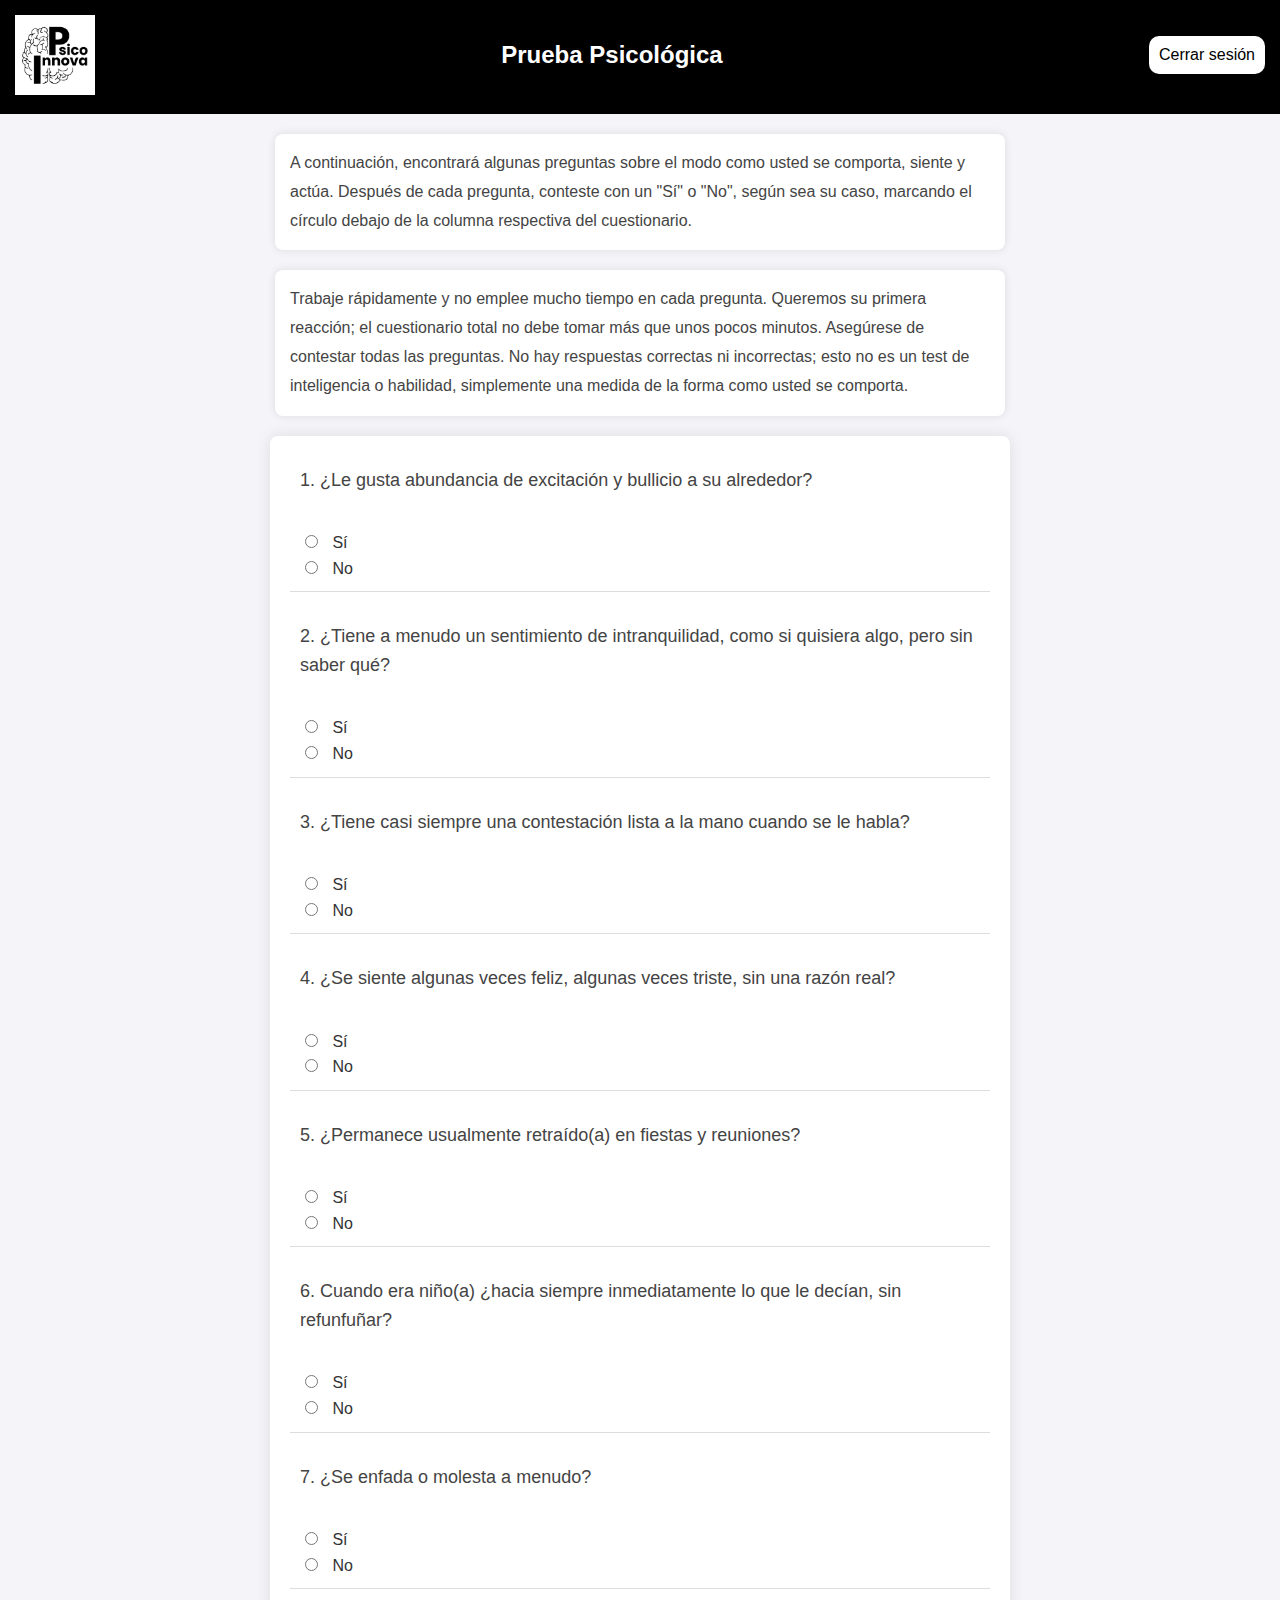
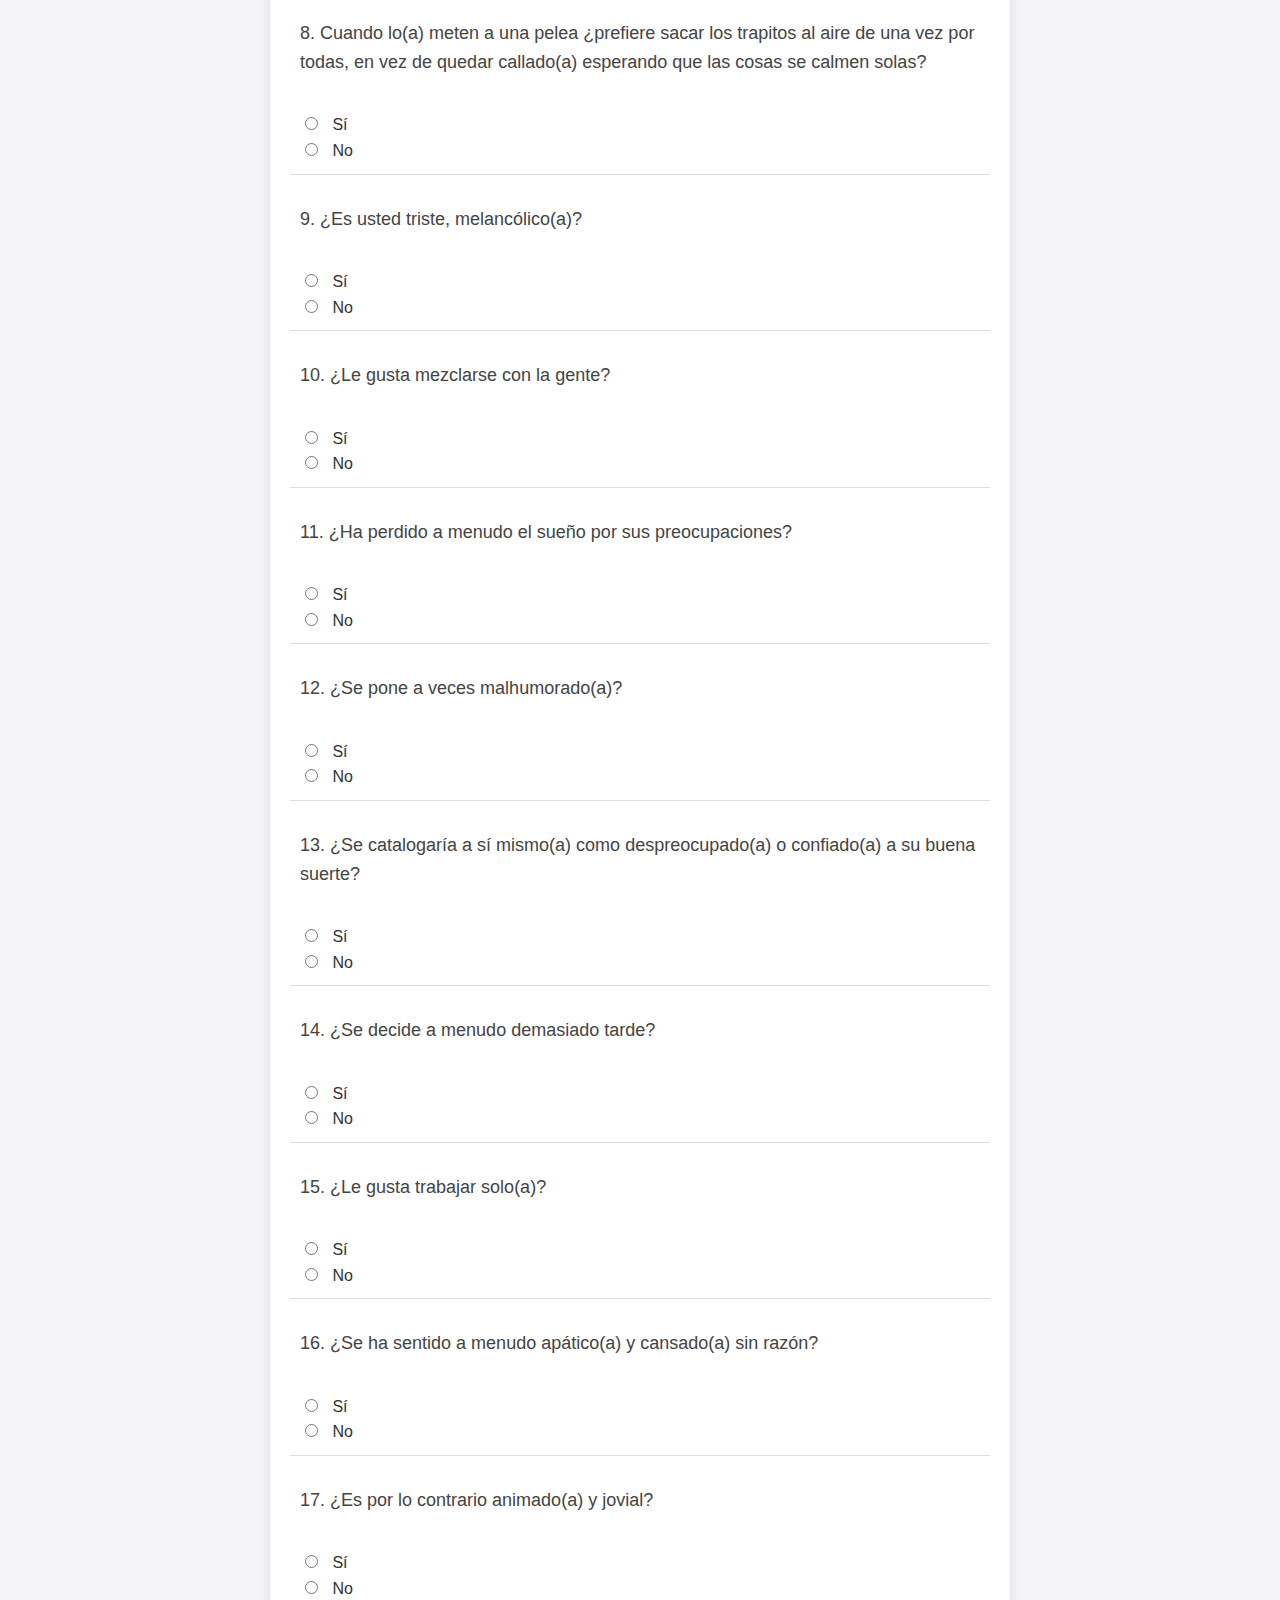
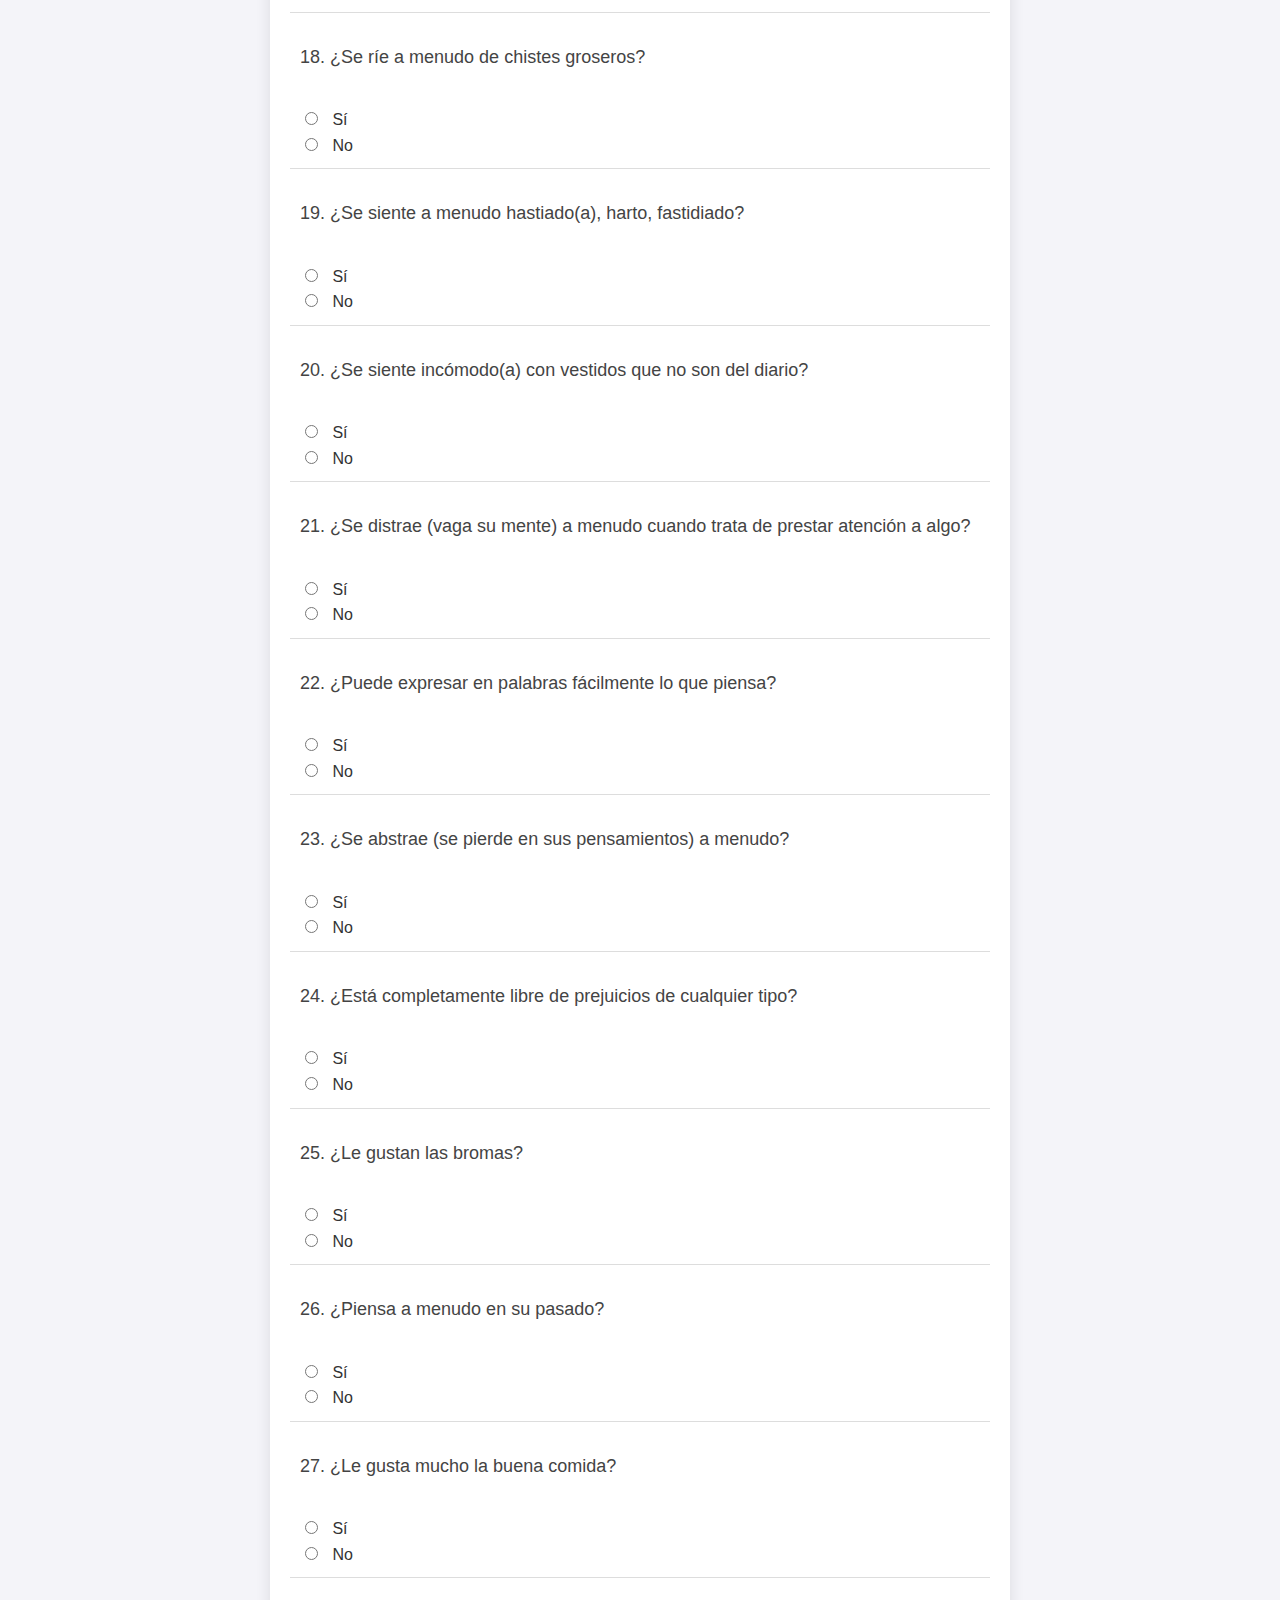
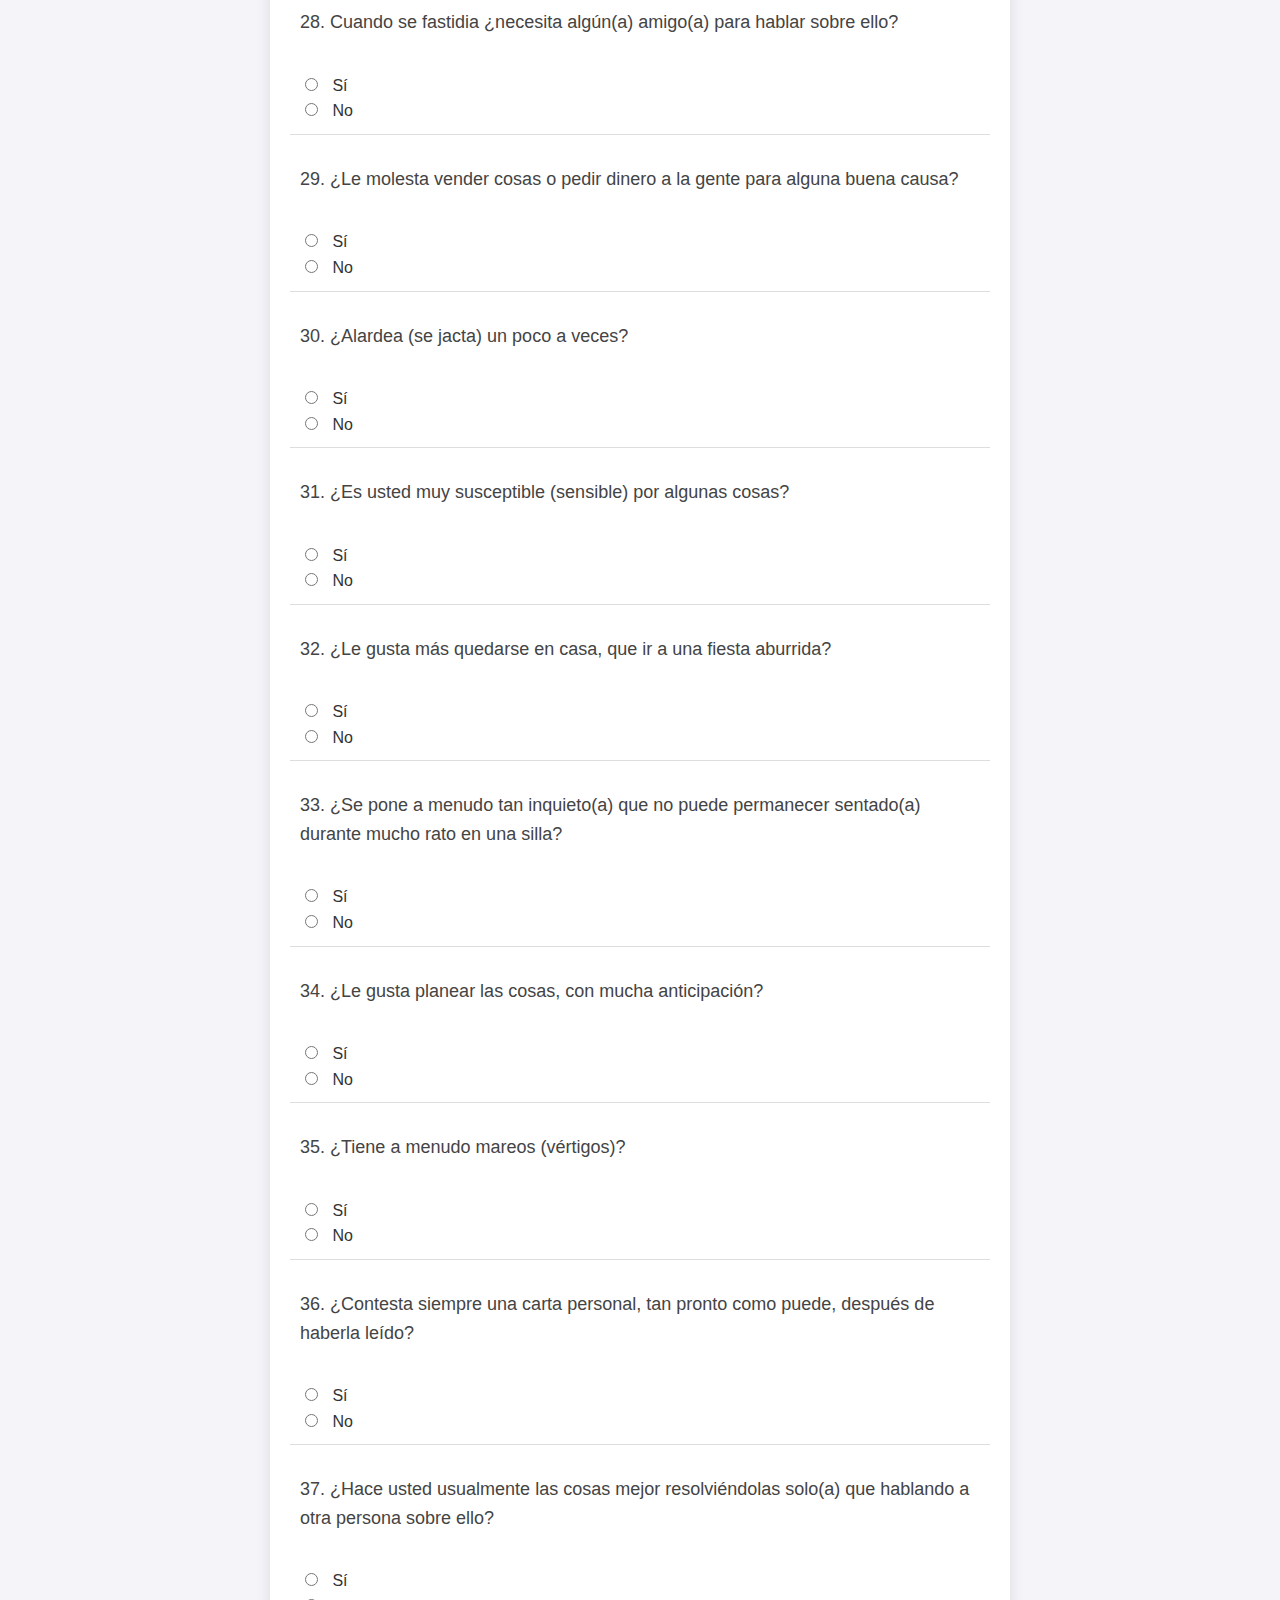
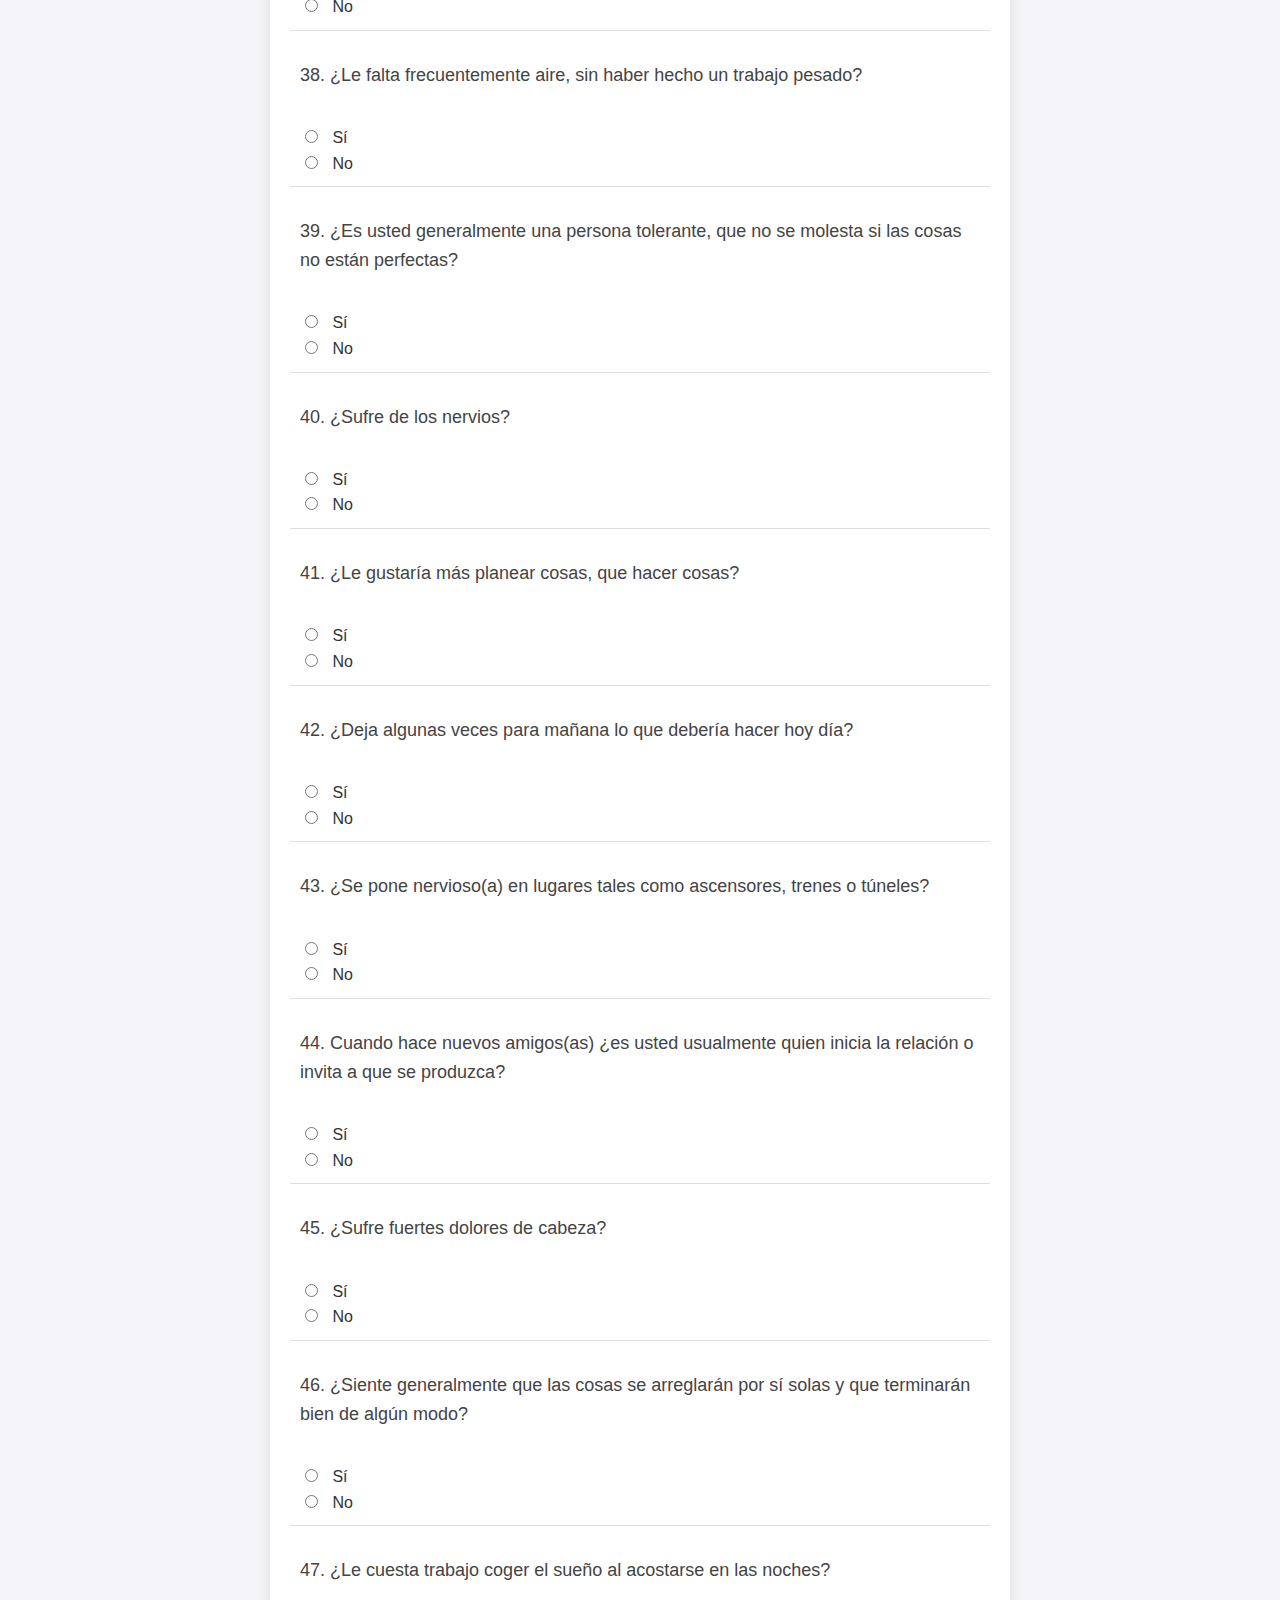
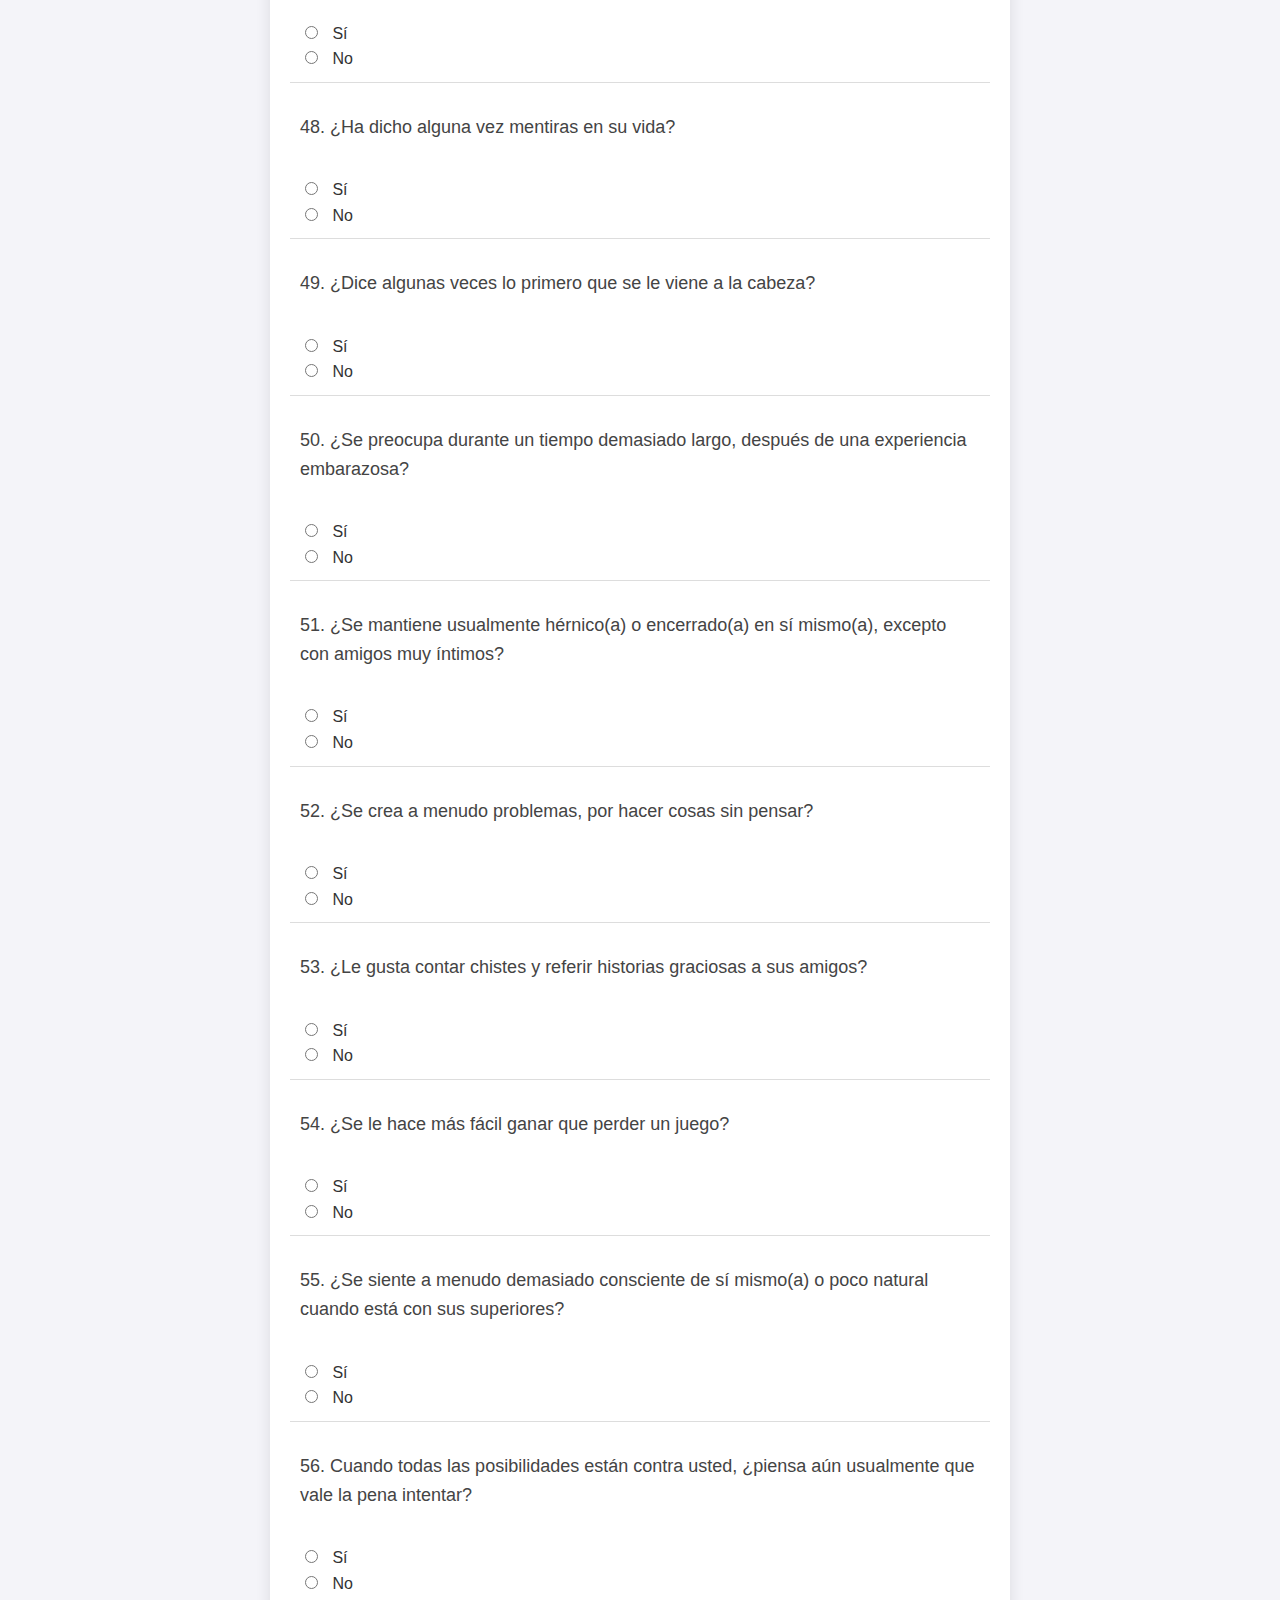
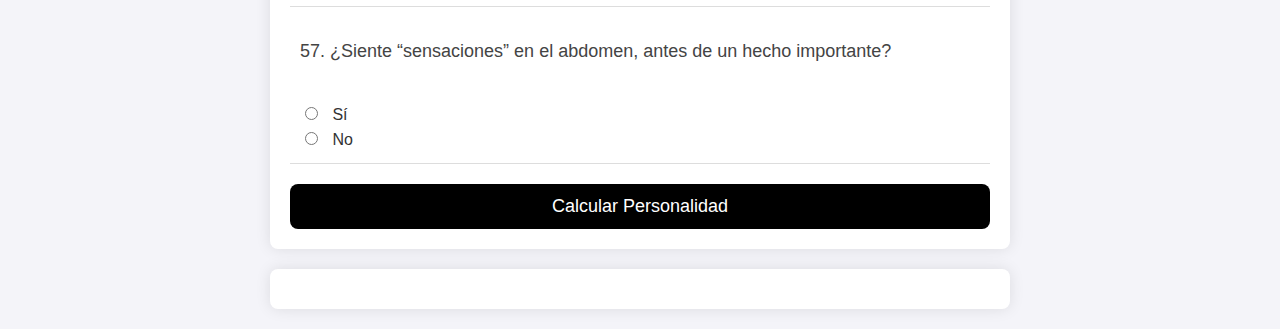
<file: test.html>
<!DOCTYPE html>
<html lang="es">
<head>
    <meta charset="UTF-8">
    <meta name="viewport" content="width=device-width, initial-scale=1.0">
    <title>Psicoinnovate</title>
    <link rel="stylesheet" href="style/styles.css">
</head>
<body>
    <div class="header">
        <a href="https://75193813.wixsite.com/misitio">
            <img src="image/logo.png" alt="Logo"> <!-- Cambia el enlace del logo según sea necesario -->
        </a>
        <span class="title">Prueba Psicológica</span>
        <button onclick="location.href='index.html'">Cerrar sesión</button>
    </div>
    

<body>
    <p>A continuación, encontrará algunas preguntas sobre el modo como usted se comporta, siente y actúa. Después de cada pregunta, conteste con un "Sí" o "No", según sea su caso, marcando el círculo debajo de la columna respectiva del cuestionario.</p>
    <p>Trabaje rápidamente y no emplee mucho tiempo en cada pregunta. Queremos su primera reacción; el cuestionario total no debe tomar más que unos pocos minutos. Asegúrese de contestar todas las preguntas. No hay respuestas correctas ni incorrectas; esto no es un test de inteligencia o habilidad, simplemente una medida de la forma como usted se comporta.</p>
    
</body>

<form id="personalidadForm" onsubmit="calcularPersonalidad(event); return false;">
    <div id="preguntas"></div>
    <div class="question">
        <label>1. ¿Le gusta abundancia de excitación y bullicio a su alrededor?</label><br>
        <input type="radio" name="q1" value="yes"> Sí<br>
        <input type="radio" name="q1" value="no"> No<br>
    </div>
    
    <div class="question">
        <label>2. ¿Tiene a menudo un sentimiento de intranquilidad, como si quisiera algo, pero sin saber qué?</label><br>
        <input type="radio" name="q2" value="yes"> Sí<br>
        <input type="radio" name="q2" value="no"> No<br>
    </div>
    
    <div class="question">
        <label>3. ¿Tiene casi siempre una contestación lista a la mano cuando se le habla?</label><br>
        <input type="radio" name="q3" value="yes"> Sí<br>
        <input type="radio" name="q3" value="no"> No<br>
    </div>
    
    <div class="question">
        <label>4. ¿Se siente algunas veces feliz, algunas veces triste, sin una razón real?</label><br>
        <input type="radio" name="q4" value="yes"> Sí<br>
        <input type="radio" name="q4" value="no"> No<br>
    </div>
    
    <div class="question">
        <label>5. ¿Permanece usualmente retraído(a) en fiestas y reuniones?</label><br>
        <input type="radio" name="q5" value="yes"> Sí<br>
        <input type="radio" name="q5" value="no"> No<br>
    </div>
    
    <div class="question">
        <label>6. Cuando era niño(a) ¿hacia siempre inmediatamente lo que le decían, sin refunfuñar?</label><br>
        <input type="radio" name="q6" value="yes"> Sí<br>
        <input type="radio" name="q6" value="no"> No<br>
    </div>
    
    <div class="question">
        <label>7. ¿Se enfada o molesta a menudo?</label><br>
        <input type="radio" name="q7" value="yes"> Sí<br>
        <input type="radio" name="q7" value="no"> No<br>
    </div>
    
    <div class="question">
        <label>8. Cuando lo(a) meten a una pelea ¿prefiere sacar los trapitos al aire de una vez por todas, en vez de quedar callado(a) esperando que las cosas se calmen solas?</label><br>
        <input type="radio" name="q8" value="yes"> Sí<br>
        <input type="radio" name="q8" value="no"> No<br>
    </div>
    
    <div class="question">
        <label>9. ¿Es usted triste, melancólico(a)?</label><br>
        <input type="radio" name="q9" value="yes"> Sí<br>
        <input type="radio" name="q9" value="no"> No<br>
    </div>
    
    <div class="question">
        <label>10. ¿Le gusta mezclarse con la gente?</label><br>
        <input type="radio" name="q10" value="yes"> Sí<br>
        <input type="radio" name="q10" value="no"> No<br>
    </div>
    
    <div class="question">
        <label>11. ¿Ha perdido a menudo el sueño por sus preocupaciones?</label><br>
        <input type="radio" name="q11" value="yes"> Sí<br>
        <input type="radio" name="q11" value="no"> No<br>
    </div>
    
    <div class="question">
        <label>12. ¿Se pone a veces malhumorado(a)?</label><br>
        <input type="radio" name="q12" value="yes"> Sí<br>
        <input type="radio" name="q12" value="no"> No<br>
    </div>
    
    <div class="question">
        <label>13. ¿Se catalogaría a sí mismo(a) como despreocupado(a) o confiado(a) a su buena suerte?</label><br>
        <input type="radio" name="q13" value="yes"> Sí<br>
        <input type="radio" name="q13" value="no"> No<br>
    </div>
    
    <div class="question">
        <label>14. ¿Se decide a menudo demasiado tarde?</label><br>
        <input type="radio" name="q14" value="yes"> Sí<br>
        <input type="radio" name="q14" value="no"> No<br>
    </div>
    
    <div class="question">
        <label>15. ¿Le gusta trabajar solo(a)?</label><br>
        <input type="radio" name="q15" value="yes"> Sí<br>
        <input type="radio" name="q15" value="no"> No<br>
    </div>
    
    <div class="question">
        <label>16. ¿Se ha sentido a menudo apático(a) y cansado(a) sin razón?</label><br>
        <input type="radio" name="q16" value="yes"> Sí<br>
        <input type="radio" name="q16" value="no"> No<br>
    </div>
    
    <div class="question">
        <label>17. ¿Es por lo contrario animado(a) y jovial?</label><br>
        <input type="radio" name="q17" value="yes"> Sí<br>
        <input type="radio" name="q17" value="no"> No<br>
    </div>
    
    <div class="question">
        <label>18. ¿Se ríe a menudo de chistes groseros?</label><br>
        <input type="radio" name="q18" value="yes"> Sí<br>
        <input type="radio" name="q18" value="no"> No<br>
    </div>
    
    <div class="question">
        <label>19. ¿Se siente a menudo hastiado(a), harto, fastidiado?</label><br>
        <input type="radio" name="q19" value="yes"> Sí<br>
        <input type="radio" name="q19" value="no"> No<br>
    </div>
    
    <div class="question">
        <label>20. ¿Se siente incómodo(a) con vestidos que no son del diario?</label><br>
        <input type="radio" name="q20" value="yes"> Sí<br>
        <input type="radio" name="q20" value="no"> No<br>
    </div>
    
    <div class="question">
        <label>21. ¿Se distrae (vaga su mente) a menudo cuando trata de prestar atención a algo?</label><br>
        <input type="radio" name="q21" value="yes"> Sí<br>
        <input type="radio" name="q21" value="no"> No<br>
    </div>
    
    <div class="question">
        <label>22. ¿Puede expresar en palabras fácilmente lo que piensa?</label><br>
        <input type="radio" name="q22" value="yes"> Sí<br>
        <input type="radio" name="q22" value="no"> No<br>
    </div>
    
    <div class="question">
        <label>23. ¿Se abstrae (se pierde en sus pensamientos) a menudo?</label><br>
        <input type="radio" name="q23" value="yes"> Sí<br>
        <input type="radio" name="q23" value="no"> No<br>
    </div>
    
    <div class="question">
        <label>24. ¿Está completamente libre de prejuicios de cualquier tipo?</label><br>
        <input type="radio" name="q24" value="yes"> Sí<br>
        <input type="radio" name="q24" value="no"> No<br>
    </div>
    
    <div class="question">
        <label>25. ¿Le gustan las bromas?</label><br>
        <input type="radio" name="q25" value="yes"> Sí<br>
        <input type="radio" name="q25" value="no"> No<br>
    </div>
    
    <div class="question">
        <label>26. ¿Piensa a menudo en su pasado?</label><br>
        <input type="radio" name="q26" value="yes"> Sí<br>
        <input type="radio" name="q26" value="no"> No<br>
    </div>
    
    <div class="question">
        <label>27. ¿Le gusta mucho la buena comida?</label><br>
        <input type="radio" name="q27" value="yes"> Sí<br>
        <input type="radio" name="q27" value="no"> No<br>
    </div>
    
    <div class="question">
        <label>28. Cuando se fastidia ¿necesita algún(a) amigo(a) para hablar sobre ello?</label><br>
        <input type="radio" name="q28" value="yes"> Sí<br>
        <input type="radio" name="q28" value="no"> No<br>
    </div>
    
    <div class="question">
        <label>29. ¿Le molesta vender cosas o pedir dinero a la gente para alguna buena causa?</label><br>
        <input type="radio" name="q29" value="yes"> Sí<br>
        <input type="radio" name="q29" value="no"> No<br>
    </div>
    
    <div class="question">
        <label>30. ¿Alardea (se jacta) un poco a veces?</label><br>
        <input type="radio" name="q30" value="yes"> Sí<br>
        <input type="radio" name="q30" value="no"> No<br>
    </div>
    
    <div class="question">
        <label>31. ¿Es usted muy susceptible (sensible) por algunas cosas?</label><br>
        <input type="radio" name="q31" value="yes"> Sí<br>
        <input type="radio" name="q31" value="no"> No<br>
    </div>
    
    <div class="question">
        <label>32. ¿Le gusta más quedarse en casa, que ir a una fiesta aburrida?</label><br>
        <input type="radio" name="q32" value="yes"> Sí<br>
        <input type="radio" name="q32" value="no"> No<br>
    </div>
    
    <div class="question">
        <label>33. ¿Se pone a menudo tan inquieto(a) que no puede permanecer sentado(a) durante mucho rato en una silla?</label><br>
        <input type="radio" name="q33" value="yes"> Sí<br>
        <input type="radio" name="q33" value="no"> No<br>
    </div>
    
    <div class="question">
        <label>34. ¿Le gusta planear las cosas, con mucha anticipación?</label><br>
        <input type="radio" name="q34" value="yes"> Sí<br>
        <input type="radio" name="q34" value="no"> No<br>
    </div>
    
    <div class="question">
        <label>35. ¿Tiene a menudo mareos (vértigos)?</label><br>
        <input type="radio" name="q35" value="yes"> Sí<br>
        <input type="radio" name="q35" value="no"> No<br>
    </div>
    
    <div class="question">
        <label>36. ¿Contesta siempre una carta personal, tan pronto como puede, después de haberla leído?</label><br>
        <input type="radio" name="q36" value="yes"> Sí<br>
        <input type="radio" name="q36" value="no"> No<br>
    </div>
    
    <div class="question">
        <label>37. ¿Hace usted usualmente las cosas mejor resolviéndolas solo(a) que hablando a otra persona sobre ello?</label><br>
        <input type="radio" name="q37" value="yes"> Sí<br>
        <input type="radio" name="q37" value="no"> No<br>
    </div>
    
    <div class="question">
        <label>38. ¿Le falta frecuentemente aire, sin haber hecho un trabajo pesado?</label><br>
        <input type="radio" name="q38" value="yes"> Sí<br>
        <input type="radio" name="q38" value="no"> No<br>
    </div>
    
    <div class="question">
        <label>39. ¿Es usted generalmente una persona tolerante, que no se molesta si las cosas no están perfectas?</label><br>
        <input type="radio" name="q39" value="yes"> Sí<br>
        <input type="radio" name="q39" value="no"> No<br>
    </div>
    
    <div class="question">
        <label>40. ¿Sufre de los nervios?</label><br>
        <input type="radio" name="q40" value="yes"> Sí<br>
        <input type="radio" name="q40" value="no"> No<br>
    </div>
    
    <div class="question">
        <label>41. ¿Le gustaría más planear cosas, que hacer cosas?</label><br>
        <input type="radio" name="q41" value="yes"> Sí<br>
        <input type="radio" name="q41" value="no"> No<br>
    </div>
    
    <div class="question">
        <label>42. ¿Deja algunas veces para mañana lo que debería hacer hoy día?</label><br>
        <input type="radio" name="q42" value="yes"> Sí<br>
        <input type="radio" name="q42" value="no"> No<br>
    </div>
    
    <div class="question">
        <label>43. ¿Se pone nervioso(a) en lugares tales como ascensores, trenes o túneles?</label><br>
        <input type="radio" name="q43" value="yes"> Sí<br>
        <input type="radio" name="q43" value="no"> No<br>
    </div>
    
    <div class="question">
        <label>44. Cuando hace nuevos amigos(as) ¿es usted usualmente quien inicia la relación o invita a que se produzca?</label><br>
        <input type="radio" name="q44" value="yes"> Sí<br>
        <input type="radio" name="q44" value="no"> No<br>
    </div>
    
    <div class="question">
        <label>45. ¿Sufre fuertes dolores de cabeza?</label><br>
        <input type="radio" name="q45" value="yes"> Sí<br>
        <input type="radio" name="q45" value="no"> No<br>
    </div>
    
    <div class="question">
        <label>46. ¿Siente generalmente que las cosas se arreglarán por sí solas y que terminarán bien de algún modo?</label><br>
        <input type="radio" name="q46" value="yes"> Sí<br>
        <input type="radio" name="q46" value="no"> No<br>
    </div>
    
    <div class="question">
        <label>47. ¿Le cuesta trabajo coger el sueño al acostarse en las noches?</label><br>
        <input type="radio" name="q47" value="yes"> Sí<br>
        <input type="radio" name="q47" value="no"> No<br>
    </div>
    
    <div class="question">
        <label>48. ¿Ha dicho alguna vez mentiras en su vida?</label><br>
        <input type="radio" name="q48" value="yes"> Sí<br>
        <input type="radio" name="q48" value="no"> No<br>
    </div>
    
    <div class="question">
        <label>49. ¿Dice algunas veces lo primero que se le viene a la cabeza?</label><br>
        <input type="radio" name="q49" value="yes"> Sí<br>
        <input type="radio" name="q49" value="no"> No<br>
    </div>
    
    <div class="question">
        <label>50. ¿Se preocupa durante un tiempo demasiado largo, después de una experiencia embarazosa?</label><br>
        <input type="radio" name="q50" value="yes"> Sí<br>
        <input type="radio" name="q50" value="no"> No<br>
    </div>
    
    <div class="question">
        <label>51. ¿Se mantiene usualmente hérnico(a) o encerrado(a) en sí mismo(a), excepto con amigos muy íntimos?</label><br>
        <input type="radio" name="q51" value="yes"> Sí<br>
        <input type="radio" name="q51" value="no"> No<br>
    </div>
    
    <div class="question">
        <label>52. ¿Se crea a menudo problemas, por hacer cosas sin pensar?</label><br>
        <input type="radio" name="q52" value="yes"> Sí<br>
        <input type="radio" name="q52" value="no"> No<br>
    </div>
    
    <div class="question">
        <label>53. ¿Le gusta contar chistes y referir historias graciosas a sus amigos?</label><br>
        <input type="radio" name="q53" value="yes"> Sí<br>
        <input type="radio" name="q53" value="no"> No<br>
    </div>
    
    <div class="question">
        <label>54. ¿Se le hace más fácil ganar que perder un juego?</label><br>
        <input type="radio" name="q54" value="yes"> Sí<br>
        <input type="radio" name="q54" value="no"> No<br>
    </div>
    
    <div class="question">
        <label>55. ¿Se siente a menudo demasiado consciente de sí mismo(a) o poco natural cuando está con sus superiores?</label><br>
        <input type="radio" name="q55" value="yes"> Sí<br>
        <input type="radio" name="q55" value="no"> No<br>
    </div>
    
    <div class="question">
        <label>56. Cuando todas las posibilidades están contra usted, ¿piensa aún usualmente que vale la pena intentar?</label><br>
        <input type="radio" name="q56" value="yes"> Sí<br>
        <input type="radio" name="q56" value="no"> No<br>
    </div>
    
    <div class="question">
        <label>57. ¿Siente “sensaciones” en el abdomen, antes de un hecho importante?</label><br>
        <input type="radio" name="q57" value="yes"> Sí<br>
        <input type="radio" name="q57" value="no"> No<br>
    </div>
    <button type="submit">Calcular Personalidad</button>
</form>

<div id="resultado"></div>

<script src="js/script.js"></script>
</body>
</html>
</file>
<file: style/styles.css>
/* styles.css */
/* Estilos básicos para el cuerpo del documento */
body {
    font-family: 'Segoe UI', Tahoma, Geneva, Verdana, sans-serif;
    line-height: 1.6;
    margin: 0;
    padding: 0;
    background-color: #f4f4f9;
    color: #333;
}

/* Estilos para los párrafos dentro del cuerpo */
body p {
    max-width: 700px;
    margin: 20px auto;
    padding: 15px;
    background: #fff;
    border-radius: 8px;
    box-shadow: 0 0 10px rgba(0, 0, 0, 0.1);
    font-size: 16px;
    color: #444;
    line-height: 1.8;
}

/* Estilo para el encabezado */
/* Estilo para el encabezado */
.header {
    background: #000000;
    color: #ffffff;
    padding: 15px;
    margin: 0;
    border-bottom: 4px solid #000000;
    display: flex;
    align-items: center;
    justify-content: space-between; /* Espacio entre los elementos */
}

.header a img {
    width: 80px; /* Tamaño del logo */
    display: block; /* Elimina el espacio blanco debajo de la imagen */
}

.header .title {
    flex-grow: 1; /* Permite al texto crecer para ocupar el espacio */
    text-align: center; /* Centra el texto */
    margin: 0; /* Sin margen */
    color: #ffffff; /* Asegura que el texto sea blanco */
    font-size: 24px; /* Tamaño de fuente adecuado */
    font-weight: bold; /* Negrita para el título */
}

.header button {
    width: auto;
    background-color: #ffffff;
    border: none;
    color: #000000;
    padding: 10px;
    cursor: pointer;
    font-size: 16px;
    border-radius: 10px;
    margin-left: 20px; /* Espacio entre el título y el botón */
}

.header button:hover {
    background-color: #f0f0f0;
}
/* Estilos para el formulario */
form {
    background: #fff;
    max-width: 700px;
    margin: 20px auto;
    padding: 20px;
    border-radius: 8px;
    box-shadow: 0 0 15px rgba(0, 0, 0, 0.1);
    position: relative;
}

/* Estilos para las preguntas */
.question {
    margin-bottom: 20px;
    padding: 10px;
    border-bottom: 1px solid #ddd;
}

/* Estilos para las etiquetas de las preguntas */
.question label {
    display: block;
    font-size: 18px;
    font-weight: 500;
    margin-bottom: 10px;
    color: #444;
}

/* Estilos para las opciones de respuesta */
input[type="radio"] {
    margin-right: 10px;
}

/* Estilos para los botones */
button {
    display: block;
    width: 100%;
    padding: 12px;
    font-size: 18px;
    color: #fff;
    background: #000000;
    border: none;
    border-radius: 8px;
    cursor: pointer;
    transition: background 0.3s ease, transform 0.3s ease;
}

/* Cambiar el color del botón al pasar el ratón */
button:hover {
    background: #0004ff;
    transform: scale(1.02);
}

/* Estilos para el resultado */
#resultado {
    max-width: 700px;
    margin: 20px auto;
    padding: 20px;
    background: #fff;
    border-radius: 8px;
    box-shadow: 0 0 15px rgba(0, 0, 0, 0.1);
    font-size: 18px;
    color: #444;
    text-align: center;
}

/* Ocultar el formulario y preguntas */
.hidden {
    display: none;
}
</file>
